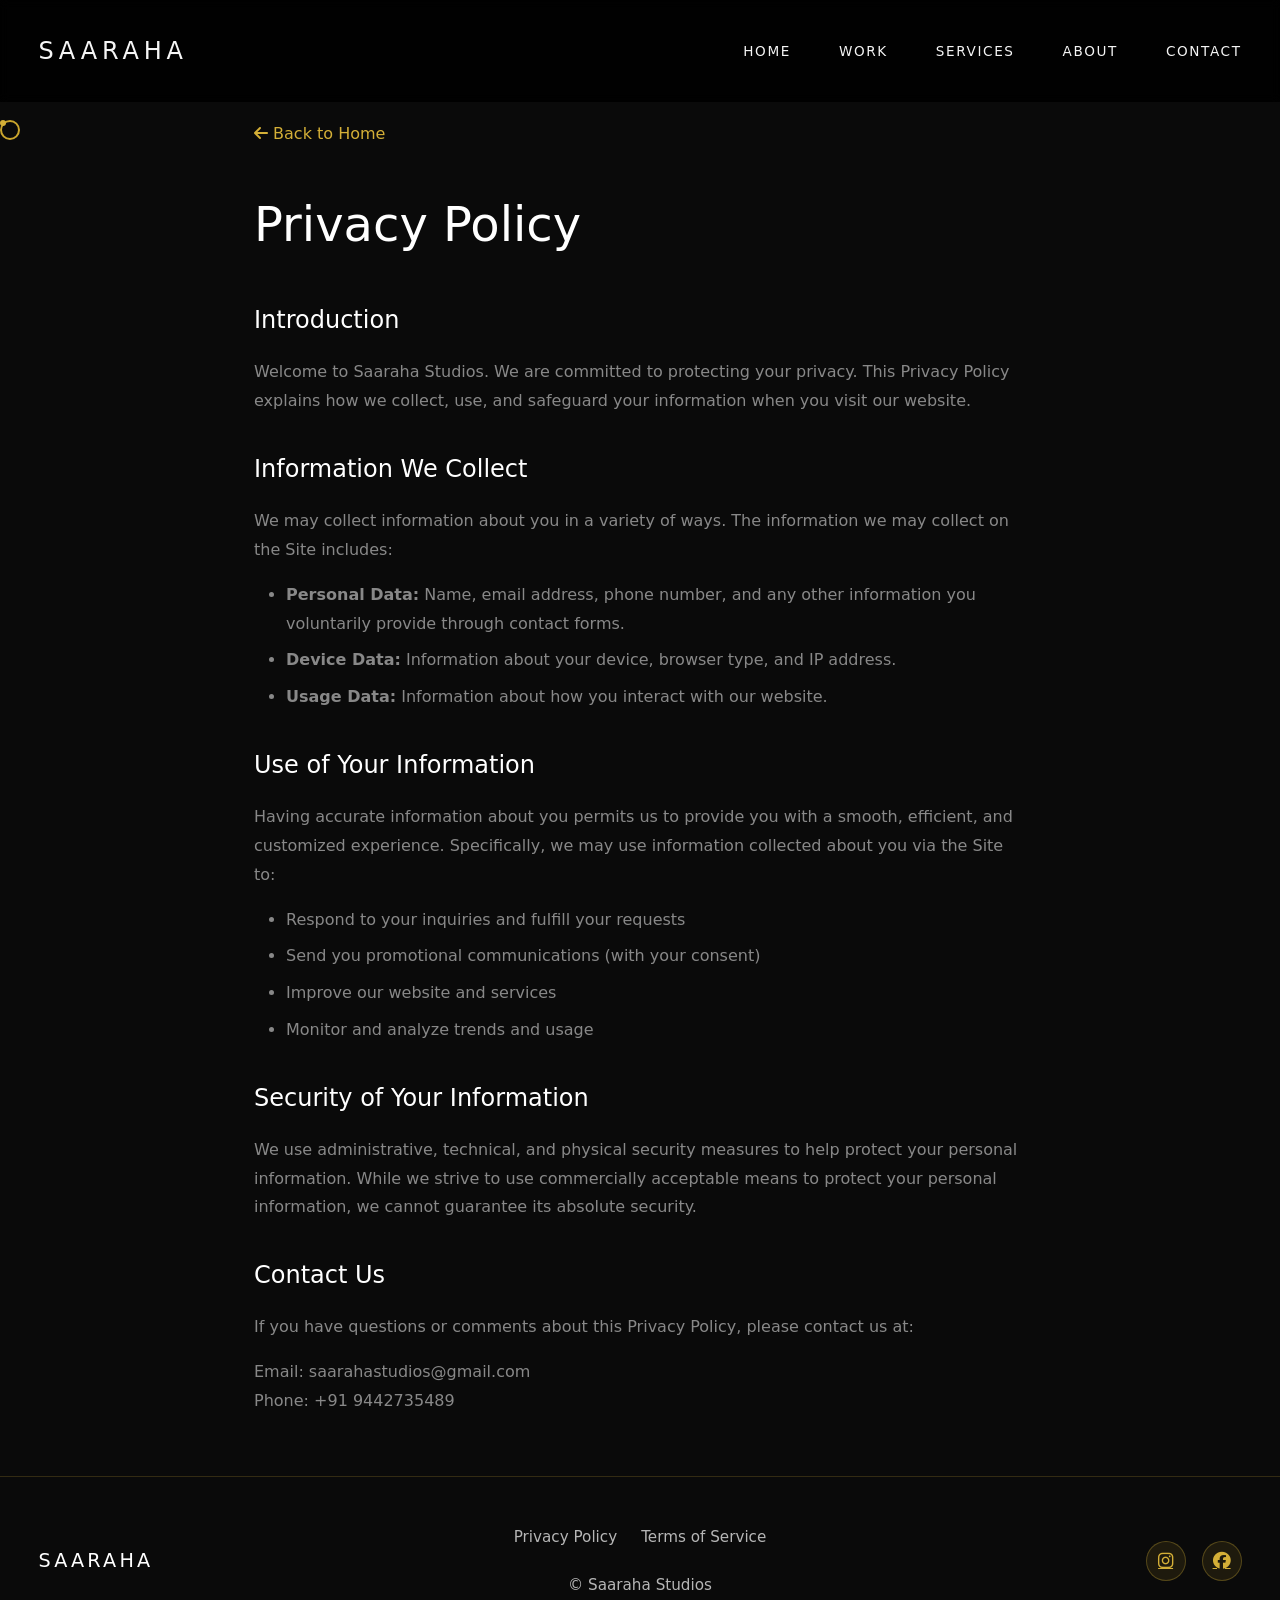
<file: privacy-policy.html>
<!DOCTYPE html>
<html lang="en">
<head>
  <meta charset="UTF-8">
  <meta name="viewport" content="width=device-width, initial-scale=1.0">
  <title>Privacy Policy - Saaraha Studios</title>
  <link href="https://cdnjs.cloudflare.com/ajax/libs/font-awesome/6.4.0/css/all.min.css" rel="stylesheet">
  <link rel="stylesheet" href="styles.css">
  <style>
    .policy-content {
      max-width: 900px;
      margin: 120px auto 60px;
      padding: 0 5%;
      color: #888;
      line-height: 1.8;
    }
    .policy-content h1 {
      font-size: 3rem;
      font-weight: 200;
      color: var(--white);
      margin-bottom: 2rem;
    }
    .policy-content h2 {
      font-size: 1.5rem;
      color: var(--white);
      margin-top: 2rem;
      margin-bottom: 1rem;
      font-weight: 300;
    }
    .policy-content p {
      margin-bottom: 1rem;
    }
    .policy-content ul {
      margin-left: 2rem;
      margin-bottom: 1rem;
    }
    .policy-content li {
      margin-bottom: 0.5rem;
    }
    .back-link {
      display: inline-block;
      margin-bottom: 2rem;
      color: var(--gold);
      text-decoration: none;
      transition: all 0.3s;
    }
    .back-link:hover {
      transform: translateX(-5px);
    }
  </style>
</head>
<body>
  <div class="cursor"></div>
  <div class="cursor-dot"></div>

  <nav>
    <div class="logo">SAARAHA</div>
    <ul class="nav-links">
      <li><a href="index.html#home">Home</a></li>
      <li><a href="index.html#work">Work</a></li>
      <li><a href="index.html#services">Services</a></li>
      <li><a href="index.html#about">About</a></li>
      <li><a href="index.html#contact">Contact</a></li>
    </ul>
    <div class="menu-toggle" id="menuToggle">
      <span></span>
      <span></span>
      <span></span>
    </div>
  </nav>

  <div class="policy-content">
    <a href="index.html" class="back-link"><i class="fas fa-arrow-left"></i> Back to Home</a>
    
    <h1>Privacy Policy</h1>
    
    <h2>Introduction</h2>
    <p>Welcome to Saaraha Studios. We are committed to protecting your privacy. This Privacy Policy explains how we collect, use, and safeguard your information when you visit our website.</p>
    
    <h2>Information We Collect</h2>
    <p>We may collect information about you in a variety of ways. The information we may collect on the Site includes:</p>
    <ul>
      <li><strong>Personal Data:</strong> Name, email address, phone number, and any other information you voluntarily provide through contact forms.</li>
      <li><strong>Device Data:</strong> Information about your device, browser type, and IP address.</li>
      <li><strong>Usage Data:</strong> Information about how you interact with our website.</li>
    </ul>
    
    <h2>Use of Your Information</h2>
    <p>Having accurate information about you permits us to provide you with a smooth, efficient, and customized experience. Specifically, we may use information collected about you via the Site to:</p>
    <ul>
      <li>Respond to your inquiries and fulfill your requests</li>
      <li>Send you promotional communications (with your consent)</li>
      <li>Improve our website and services</li>
      <li>Monitor and analyze trends and usage</li>
    </ul>
    
    <h2>Security of Your Information</h2>
    <p>We use administrative, technical, and physical security measures to help protect your personal information. While we strive to use commercially acceptable means to protect your personal information, we cannot guarantee its absolute security.</p>
    
    <h2>Contact Us</h2>
    <p>If you have questions or comments about this Privacy Policy, please contact us at:</p>
    <p>Email: saarahastudios@gmail.com<br>Phone: +91 9442735489</p>
  </div>

  <footer>
    <div class="logo">SAARAHA</div>
    <div class="footer-links">
      <a href="privacy-policy.html" target="_blank">Privacy Policy</a>
      <a href="terms-of-service.html" target="_blank">Terms of Service</a>
      <a href="#">© <span id="year"></span> Saaraha Studios</a>
    </div>
    <div class="social-icons">
      <a href="https://www.instagram.com/saaraha_studios?igsh=MXExMjZjbGI4M21ucQ==" target="_blank" rel="noopener noreferrer" title="Instagram">
        <i class="fab fa-instagram"></i>
      </a>
      <a href="https://www.facebook.com/share/1GcwtL3xS6/" target="_blank" rel="noopener noreferrer" title="Facebook">
        <i class="fab fa-facebook"></i>
      </a>
    </div>
  </footer>

  <script src="script.js"></script>
</body>
</html>
</file>
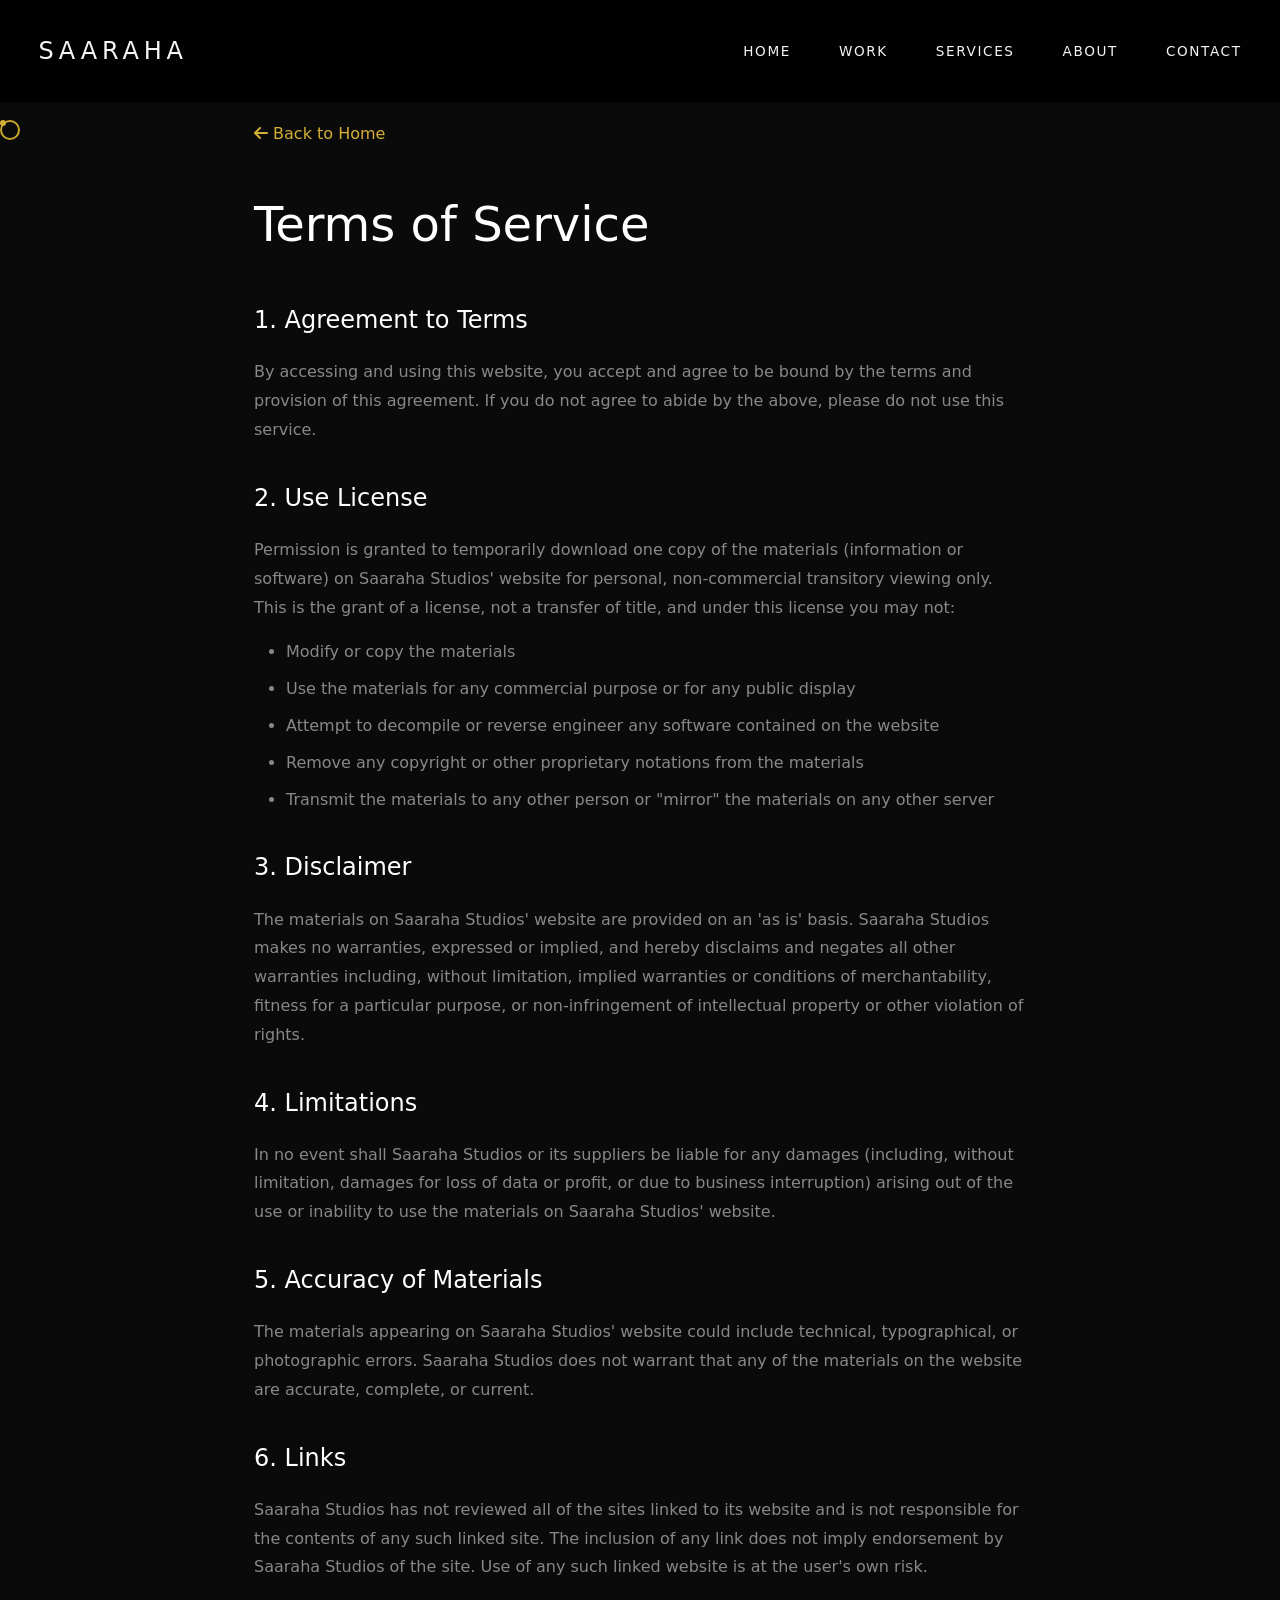
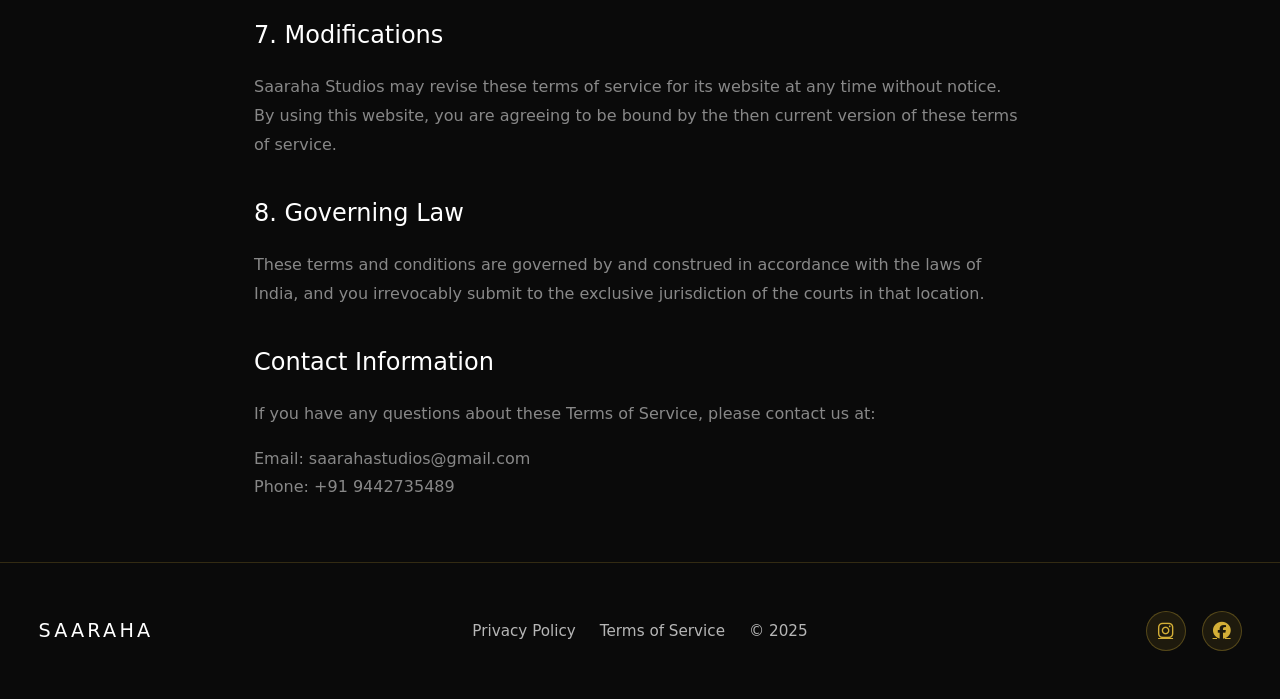
<file: terms-of-service.html>
<!DOCTYPE html>
<html lang="en">
<head>
  <meta charset="UTF-8">
  <meta name="viewport" content="width=device-width, initial-scale=1.0">
  <title>Terms of Service - Saaraha Studios</title>
  <link href="https://cdnjs.cloudflare.com/ajax/libs/font-awesome/6.4.0/css/all.min.css" rel="stylesheet">
  <link rel="stylesheet" href="styles.css">
  <style>
    .policy-content {
      max-width: 900px;
      margin: 120px auto 60px;
      padding: 0 5%;
      color: #888;
      line-height: 1.8;
    }
    .policy-content h1 {
      font-size: 3rem;
      font-weight: 200;
      color: var(--white);
      margin-bottom: 2rem;
    }
    .policy-content h2 {
      font-size: 1.5rem;
      color: var(--white);
      margin-top: 2rem;
      margin-bottom: 1rem;
      font-weight: 300;
    }
    .policy-content p {
      margin-bottom: 1rem;
    }
    .policy-content ul {
      margin-left: 2rem;
      margin-bottom: 1rem;
    }
    .policy-content li {
      margin-bottom: 0.5rem;
    }
    .back-link {
      display: inline-block;
      margin-bottom: 2rem;
      color: var(--gold);
      text-decoration: none;
      transition: all 0.3s;
    }
    .back-link:hover {
      transform: translateX(-5px);
    }
  </style>
</head>
<body>
  <div class="cursor"></div>
  <div class="cursor-dot"></div>

  <nav>
    <div class="logo">SAARAHA</div>
    <ul class="nav-links">
      <li><a href="index.html#home">Home</a></li>
      <li><a href="index.html#work">Work</a></li>
      <li><a href="index.html#services">Services</a></li>
      <li><a href="index.html#about">About</a></li>
      <li><a href="index.html#contact">Contact</a></li>
    </ul>
    <div class="menu-toggle" id="menuToggle">
      <span></span>
      <span></span>
      <span></span>
    </div>
  </nav>

  <div class="policy-content">
    <a href="index.html" class="back-link"><i class="fas fa-arrow-left"></i> Back to Home</a>
    
    <h1>Terms of Service</h1>
    
    <h2>1. Agreement to Terms</h2>
    <p>By accessing and using this website, you accept and agree to be bound by the terms and provision of this agreement. If you do not agree to abide by the above, please do not use this service.</p>
    
    <h2>2. Use License</h2>
    <p>Permission is granted to temporarily download one copy of the materials (information or software) on Saaraha Studios' website for personal, non-commercial transitory viewing only. This is the grant of a license, not a transfer of title, and under this license you may not:</p>
    <ul>
      <li>Modify or copy the materials</li>
      <li>Use the materials for any commercial purpose or for any public display</li>
      <li>Attempt to decompile or reverse engineer any software contained on the website</li>
      <li>Remove any copyright or other proprietary notations from the materials</li>
      <li>Transmit the materials to any other person or "mirror" the materials on any other server</li>
    </ul>
    
    <h2>3. Disclaimer</h2>
    <p>The materials on Saaraha Studios' website are provided on an 'as is' basis. Saaraha Studios makes no warranties, expressed or implied, and hereby disclaims and negates all other warranties including, without limitation, implied warranties or conditions of merchantability, fitness for a particular purpose, or non-infringement of intellectual property or other violation of rights.</p>
    
    <h2>4. Limitations</h2>
    <p>In no event shall Saaraha Studios or its suppliers be liable for any damages (including, without limitation, damages for loss of data or profit, or due to business interruption) arising out of the use or inability to use the materials on Saaraha Studios' website.</p>
    
    <h2>5. Accuracy of Materials</h2>
    <p>The materials appearing on Saaraha Studios' website could include technical, typographical, or photographic errors. Saaraha Studios does not warrant that any of the materials on the website are accurate, complete, or current.</p>
    
    <h2>6. Links</h2>
    <p>Saaraha Studios has not reviewed all of the sites linked to its website and is not responsible for the contents of any such linked site. The inclusion of any link does not imply endorsement by Saaraha Studios of the site. Use of any such linked website is at the user's own risk.</p>
    
    <h2>7. Modifications</h2>
    <p>Saaraha Studios may revise these terms of service for its website at any time without notice. By using this website, you are agreeing to be bound by the then current version of these terms of service.</p>
    
    <h2>8. Governing Law</h2>
    <p>These terms and conditions are governed by and construed in accordance with the laws of India, and you irrevocably submit to the exclusive jurisdiction of the courts in that location.</p>
    
    <h2>Contact Information</h2>
    <p>If you have any questions about these Terms of Service, please contact us at:</p>
    <p>Email: saarahastudios@gmail.com<br>Phone: +91 9442735489</p>
  </div>

  <footer>
    <div class="logo">SAARAHA</div>
    <div class="footer-links">
      <a href="privacy-policy.html" target="_blank">Privacy Policy</a>
      <a href="terms-of-service.html" target="_blank">Terms of Service</a>
      <a href="#">© 2025</a>
    </div>
    <div class="social-icons">
      <a href="https://www.instagram.com/saaraha_studios?igsh=MXExMjZjbGI4M21ucQ==" target="_blank" rel="noopener noreferrer" title="Instagram">
        <i class="fab fa-instagram"></i>
      </a>
      <a href="https://www.facebook.com/share/1GcwtL3xS6/" target="_blank" rel="noopener noreferrer" title="Facebook">
        <i class="fab fa-facebook"></i>
      </a>
    </div>
  </footer>

  <script src="script.js"></script>
</body>
</html>
</file>
<file: styles.css>
* {
  margin: 0;
  padding: 0;
  box-sizing: border-box;
}

:root {
  --gold: #d4af37;
  --gold-light: #f4e4bc;
  --black: #0a0a0a;
  --white: #ffffff;
}

body {
  font-family: "Segoe UI", system-ui, sans-serif;
  background: var(--black);
  color: var(--white);
  overflow-x: hidden;
  line-height: 1.6;
}

html {
  scroll-behavior: smooth;
}

/* ========================================
   CUSTOM CURSOR (DESKTOP ONLY)
   ======================================== */
.cursor {
  width: 20px;
  height: 20px;
  border: 2px solid var(--gold);
  border-radius: 50%;
  position: fixed;
  pointer-events: none;
  z-index: 9999;
  transition: transform 0.1s, opacity 0.1s;
  mix-blend-mode: difference;
  display: none;
}

.cursor-dot {
  width: 6px;
  height: 6px;
  background: var(--gold);
  border-radius: 50%;
  position: fixed;
  pointer-events: none;
  z-index: 9999;
  display: none;
}

/* Show cursor only on desktop */
@media (min-width: 1025px) {
  .cursor,
  .cursor-dot {
    display: block;
  }
}

/* ========================================
   PRELOADER
   ======================================== */
.preloader {
  position: fixed;
  inset: 0;
  background: var(--black);
  display: flex;
  align-items: center;
  justify-content: center;
  z-index: 10000;
  transition: opacity 0.8s, visibility 0.8s;
}

.preloader.hide {
  opacity: 0;
  visibility: hidden;
}

.preloader-text {
  font-size: clamp(2rem, 8vw, 4rem);
  font-weight: 100;
  letter-spacing: clamp(1rem, 4vw, 2rem);
  color: var(--gold);
  overflow: hidden;
  text-align: center;
}

.preloader-text span {
  display: inline-block;
  animation: wave 1.5s infinite;
}

.preloader-text span:nth-child(2) {
  animation-delay: 0.1s;
}
.preloader-text span:nth-child(3) {
  animation-delay: 0.2s;
}
.preloader-text span:nth-child(4) {
  animation-delay: 0.3s;
}

.preloader-text p {
  margin-top: 0.5rem;
  font-size: clamp(0.8rem, 3vw, 1.2rem);
}

@keyframes wave {
  0%,
  100% {
    transform: translateY(0);
  }
  50% {
    transform: translateY(-20px);
  }
}

/* ========================================
   NAVIGATION
   ======================================== */
nav {
  position: fixed;
  top: 0;
  width: 100%;
  padding: clamp(1rem, 3vw, 2rem) clamp(2%, 3vw, 5%);
  display: flex;
  justify-content: space-between;
  align-items: center;
  z-index: 1000;
  mix-blend-mode: difference;
  background: rgba(10, 10, 10, 0.9);
  backdrop-filter: blur(5px);
}

.logo {
  font-size: clamp(1rem, 3vw, 1.5rem);
  font-weight: 300;
  letter-spacing: 0.3rem;
  color: var(--white);
  white-space: nowrap;
  flex-shrink: 0;
}

.nav-links {
  display: flex;
  gap: clamp(1.5rem, 4vw, 3rem);
  list-style: none;
}

.nav-links a {
  color: var(--white);
  text-decoration: none;
  font-size: clamp(0.7rem, 1.5vw, 0.85rem);
  letter-spacing: 0.1rem;
  text-transform: uppercase;
  position: relative;
  padding: 0.5rem 0;
  transition: color 0.3s;
}

.nav-links a::before {
  content: "";
  position: absolute;
  bottom: 0;
  left: 0;
  width: 100%;
  height: 1px;
  background: var(--white);
  transform: scaleX(0);
  transform-origin: right;
  transition: transform 0.4s cubic-bezier(0.4, 0, 0.2, 1);
}

.nav-links a:hover::before {
  transform: scaleX(1);
  transform-origin: left;
}

.menu-toggle {
  display: none;
  flex-direction: column;
  gap: 6px;
  cursor: pointer;
  z-index: 1001;
  background: none;
  border: none;
  padding: 0.5rem;
  flex-shrink: 0;
}

.menu-toggle span {
  width: 30px;
  height: 2px;
  background: var(--white);
  transition: 0.3s;
}

/* Mobile menu */
.mobile-menu {
  display: none !important;
  position: fixed;
  right: 0;
  top: 0;
  width: 100%;
  max-width: 300px;
  height: 100vh;
  background: rgba(10, 10, 10, 0.98);
  backdrop-filter: blur(10px);
  flex-direction: column;
  gap: 1.5rem;
  padding: 6rem 2rem 2rem;
  z-index: 999;
  transform: translateX(100%);
  transition: transform 0.4s ease;
  overflow-y: auto;
}

.mobile-menu.active {
  transform: translateX(0);
}

.mobile-menu a {
  color: var(--white);
  text-decoration: none;
  font-size: 1.1rem;
  letter-spacing: 0.2rem;
  text-transform: uppercase;
  transition: color 0.3s;
}

.mobile-menu a:hover {
  color: var(--gold);
}

/* Tablet and below */
@media (max-width: 1024px) {
  .nav-links {
    display: none;
  }

  .menu-toggle {
    display: flex;
  }

  .mobile-menu {
    display: flex !important;
  }
}

@media (max-width: 640px) {
  nav {
    padding: 1rem 1rem;
  }

  .logo {
    font-size: 1rem;
    letter-spacing: 0.2rem;
  }

  .menu-toggle span {
    width: 25px;
    height: 2px;
  }

  .mobile-menu {
    max-width: 100%;
    padding: 5rem 1.5rem 1.5rem;
  }

  .mobile-menu a {
    font-size: 1rem;
  }
}

/* ========================================
   HERO SECTION
   ======================================== */
.hero {
  height: 100vh;
  display: flex;
  align-items: center;
  justify-content: center;
  position: relative;
  overflow: hidden;
  padding-top: clamp(3rem, 8vw, 5rem);
  flex-direction: row;
  gap: clamp(2rem, 5vw, 4rem);
  padding-left: clamp(2%, 3vw, 5%);
  padding-right: clamp(2%, 3vw, 5%);
}

/* Grid background */
.grid-bg {
  position: absolute;
  inset: 0;
  background-image: linear-gradient(
      rgba(212, 175, 55, 0.03) 1px,
      transparent 1px
    ),
    linear-gradient(90deg, rgba(212, 175, 55, 0.03) 1px, transparent 1px);
  background-size: 100px 100px;
  animation: gridMove 20s linear infinite;
}

@keyframes gridMove {
  0% {
    transform: perspective(500px) rotateX(60deg) translateY(0);
  }
  100% {
    transform: perspective(500px) rotateX(60deg) translateY(100px);
  }
}

/* Particles */
.particles {
  position: absolute;
  inset: 0;
  overflow: hidden;
}

.particle {
  position: absolute;
  width: 4px;
  height: 4px;
  background: var(--gold);
  border-radius: 50%;
  opacity: 0.6;
  animation: particleFloat 15s infinite;
}

@keyframes particleFloat {
  0%,
  100% {
    transform: translateY(100vh) rotate(0deg);
    opacity: 0;
  }
  10% {
    opacity: 0.6;
  }
  90% {
    opacity: 0.6;
  }
  100% {
    transform: translateY(-100vh) rotate(720deg);
    opacity: 0;
  }
}

/* 3D Rotating Frame */
.hero-frame {
  position: relative;
  width: clamp(200px, 40vw, 500px);
  height: clamp(250px, 50vw, 600px);
  transform-style: preserve-3d;
  animation: frameRotate 20s infinite linear;
}

@keyframes frameRotate {
  0% {
    transform: rotateY(0deg);
  }
  100% {
    transform: rotateY(360deg);
  }
}

.frame-side {
  position: absolute;
  width: 100%;
  height: 100%;
  backface-visibility: hidden;
  border: 1px solid rgba(212, 175, 55, 0.3);
  overflow: hidden;
}

.frame-side img {
  width: 100%;
  height: 100%;
  object-fit: cover;
  filter: grayscale(100%);
  transition: filter 0.5s;
}

.frame-side:hover img {
  filter: grayscale(0%);
}

.frame-side:nth-child(1) {
  transform: rotateY(0deg) translateZ(250px);
}
.frame-side:nth-child(2) {
  transform: rotateY(90deg) translateZ(250px);
}
.frame-side:nth-child(3) {
  transform: rotateY(180deg) translateZ(250px);
}
.frame-side:nth-child(4) {
  transform: rotateY(270deg) translateZ(250px);
}

/* Hero Text */
.hero-text {
  position: relative;
  text-align: center;
  z-index: 10;
  width: clamp(100%, 50vw, 50%);
}

.hero-text h1 {
  font-size: clamp(2rem, 8vw, 6rem);
  font-weight: 100;
  letter-spacing: clamp(0.5rem, 2vw, 1rem);
  line-height: 1;
  mix-blend-mode: difference;
  word-break: break-word;
}

.hero-text h1 span {
  display: block;
  overflow: hidden;
}

.hero-text h1 span i {
  display: inline-block;
  transform: translateY(100%);
  animation: textReveal 1s forwards;
}

.hero-text h1 span:nth-child(2) i {
  animation-delay: 0.2s;
}

@keyframes textReveal {
  to {
    transform: translateY(0);
  }
}

.hero-subtitle {
  margin-top: clamp(1rem, 3vw, 2rem);
  font-size: clamp(0.7rem, 2vw, 0.9rem);
  letter-spacing: 0.3rem;
  color: var(--gold);
  opacity: 0;
  animation: fadeIn 1s forwards 0.8s;
}

@keyframes fadeIn {
  to {
    opacity: 1;
  }
}

/* Scroll indicator */
.scroll-line {
  position: absolute;
  bottom: clamp(1rem, 3vw, 3rem);
  left: 50%;
  transform: translateX(-50%);
  display: flex;
  flex-direction: column;
  align-items: center;
  gap: 1rem;
}

.scroll-line span {
  font-size: 0.7rem;
  letter-spacing: 0.3rem;
  text-transform: uppercase;
  writing-mode: vertical-rl;
  display: none;
}

.scroll-line::after {
  content: "";
  width: 1px;
  height: 60px;
  background: linear-gradient(to bottom, var(--gold), transparent);
  animation: scrollLine 2s infinite;
}

@keyframes scrollLine {
  0% {
    transform: scaleY(0);
    transform-origin: top;
  }
  50% {
    transform: scaleY(1);
    transform-origin: top;
  }
  50.1% {
    transform: scaleY(1);
    transform-origin: bottom;
  }
  100% {
    transform: scaleY(0);
    transform-origin: bottom;
  }
}

/* Hero responsive */
@media (max-width: 1024px) {
  .hero {
    flex-direction: column;
    padding-top: 8rem;
    gap: 2rem;
  }

  .hero-text,
  .hero-frame {
    width: 100%;
  }

  .hero-text {
    text-align: center;
  }

  .hero-frame {
    width: clamp(150px, 60vw, 300px);
    height: clamp(200px, 70vw, 380px);
  }
}

@media (max-width: 768px) {
  .hero {
    height: auto;
    min-height: 100vh;
    padding-top: 6rem;
    padding-bottom: 2rem;
  }

  .hero-frame {
    width: clamp(120px, 70vw, 280px);
    height: clamp(150px, 80vw, 350px);
  }
}

@media (max-width: 640px) {
  .hero {
    padding-left: 1rem;
    padding-right: 1rem;
    gap: 1.5rem;
  }

  .hero-text h1 {
    font-size: clamp(1.5rem, 6vw, 2.5rem);
    letter-spacing: clamp(0.3rem, 1vw, 0.6rem);
  }

  .hero-frame {
    width: clamp(100px, 80vw, 200px);
    height: clamp(130px, 90vw, 250px);
  }

  .hero-subtitle {
    font-size: 0.8rem;
  }
}

/* ========================================
   SERVICES SECTION
   ======================================== */
.services {
  padding: clamp(4rem, 8vw, 10rem) clamp(2%, 3vw, 5%);
  position: relative;
  background: rgba(10, 10, 10, 0.5);
}

.services-grid {
  display: grid;
  grid-template-columns: repeat(auto-fit, minmax(clamp(250px, 100%, 400px), 1fr));
  gap: clamp(2rem, 4vw, 3rem);
  margin-top: clamp(2rem, 4vw, 4rem);
}

.service-card {
  padding: clamp(2rem, 4vw, 3rem);
  background: rgba(212, 175, 55, 0.05);
  border: 1px solid rgba(212, 175, 55, 0.2);
  border-radius: 8px;
  transition: all 0.4s cubic-bezier(0.4, 0, 0.2, 1);
  text-align: center;
  position: relative;
  overflow: hidden;
  transition: 0.5s;
}

.service-card::before {
  content: "";
  position: absolute;
  inset: 0;
  background: linear-gradient(135deg, rgba(212, 175, 55, 0.1), transparent);
  transform: translateX(-100%);
  transition: transform 0.5s;
}

.service-card:hover::before {
  transform: translateX(0);
}

.service-card:hover {
  border-color: var(--gold);
  transform: translateY(-10px);
}

.service-icon {
  font-size: clamp(2.5rem, 5vw, 3rem);
  color: var(--gold);
  margin-bottom: clamp(1rem, 2vw, 1.5rem);
}

.service-card h3 {
  font-size: clamp(1.1rem, 2vw, 1.5rem);
  font-weight: 300;
  margin-bottom: clamp(1rem, 2vw, 1.5rem);
  color: var(--white);
}

.service-card p {

  font-size: clamp(0.9rem, 1.5vw, 1rem);
  line-height: 1.7;
  color: #888;
}

/* ========================================
   GALLERY SECTION
   ======================================== */
.gallery {
  padding: clamp(4rem, 8vw, 10rem) clamp(2%, 3vw, 5%);
  position: relative;
}

.section-title {
  font-size: clamp(0.7rem, 1.5vw, 0.8rem);
  letter-spacing: 0.3rem;
  text-transform: uppercase;
  color: var(--gold);
  margin-bottom: 1rem;
}

.section-heading {
  font-size: clamp(1.8rem, 6vw, 4rem);
  font-weight: 200;
  margin-bottom: clamp(2rem, 4vw, 4rem);
}

.gallery-wrapper {
  position: relative;
  display: flex;
  align-items: center;
  gap: clamp(1rem, 3vw, 1.5rem);
}

.gallery-container {
  display: flex;
  gap: clamp(1rem, 2vw, 2rem);
  overflow-x: auto;
  padding: clamp(1rem, 3vw, 2rem) 0;
  scroll-snap-type: x mandatory;
  scrollbar-width: none;
  flex: 1;
  -webkit-overflow-scrolling: touch;
}

.gallery-container::-webkit-scrollbar {
  display: none;
}

.gallery-card {
  flex: 0 0 clamp(200px, 80vw, 400px);
  height: clamp(250px, 90vw, 550px);
  position: relative;
  scroll-snap-align: start;
  overflow: hidden;
  cursor: pointer;
  border-radius: 8px;
}

.gallery-card img {
  width: 100%;
  height: 100%;
  object-fit: cover;
  transition: transform 0.8s cubic-bezier(0.4, 0, 0.2, 1);
}

.gallery-card:hover img {
  transform: scale(1.1);
}

.gallery-card-overlay {
  position: absolute;
  inset: 0;
  background: linear-gradient(to top, rgba(0, 0, 0, 0.9) 0%, transparent 50%);
  padding: clamp(1rem, 2vw, 2rem);
  display: flex;
  flex-direction: column;
  justify-content: flex-end;
}

.gallery-card-overlay span {
  font-size: 0.75rem;
  letter-spacing: 0.3rem;
  color: var(--gold);
  text-transform: uppercase;
  margin-bottom: 0.5rem;
}

.gallery-card-overlay h3 {
  font-size: clamp(1rem, 3vw, 1.8rem);
  font-weight: 300;
  transform: translateY(20px);
  opacity: 0;
  transition: 0.5s;
}

.gallery-card:hover .gallery-card-overlay h3 {
  transform: translateY(0);
  opacity: 1;
}

.gallery-card-number {
  position: absolute;
  top: clamp(1rem, 2vw, 2rem);
  right: clamp(1rem, 2vw, 2rem);
  font-size: clamp(2rem, 5vw, 4rem);
  font-weight: 100;
  color: rgba(212, 175, 55, 0.3);
}

/* Gallery Navigation */
.gallery-nav {
  width: clamp(40px, 8vw, 50px);
  height: clamp(40px, 8vw, 50px);
  display: flex;
  align-items: center;
  justify-content: center;
  background: rgba(212, 175, 55, 0.15);
  border: 2px solid rgba(212, 175, 55, 0.5);
  color: var(--white);
  font-size: clamp(1rem, 2vw, 1.2rem);
  cursor: pointer;
  border-radius: 50%;
  backdrop-filter: blur(10px);
  transition: all 0.4s;
  z-index: 100;
  flex-shrink: 0;
  touch-action: manipulation;
}

.gallery-nav:hover {
  background: rgba(212, 175, 55, 0.3);
  border-color: var(--gold);
  color: var(--gold);
  box-shadow: 0 0 20px rgba(212, 175, 55, 0.4);
  transform: scale(1.1);
}

.gallery-nav:active {
  transform: scale(0.95);
}

/* Gallery View More Button */
.gallery-view-more {
  display: flex;
  justify-content: center;
  margin-top: clamp(2rem, 4vw, 4rem);
}

.view-more-btn {
  display: inline-flex;
  align-items: center;
  gap: clamp(0.5rem, 2vw, 1rem);
  padding: clamp(0.8rem, 2vw, 1.2rem) clamp(1.5rem, 4vw, 3rem);
  background: transparent;
  border: 1px solid var(--gold);
  color: var(--white);
  font-size: clamp(0.8rem, 1.5vw, 0.9rem);
  letter-spacing: 0.2rem;
  text-transform: uppercase;
  cursor: pointer;
  position: relative;
  overflow: hidden;
  transition: all 0.4s;
  touch-action: manipulation;
}

.view-more-btn::before {
  content: "";
  position: absolute;
  top: 0;
  left: -100%;
  width: 100%;
  height: 100%;
  background: linear-gradient(90deg, transparent, var(--gold), transparent);
  transition: left 0.5s;
}

.view-more-btn:hover::before {
  left: 100%;
}

.view-more-btn:hover {
  background: var(--gold);
  color: var(--black);
  box-shadow: 0 0 30px rgba(212, 175, 55, 0.4);
}

.view-more-btn i {
  transition: transform 0.3s;
}

.view-more-btn:hover i {
  transform: translateX(5px);
}

/* Responsive Gallery */
@media (max-width: 768px) {
  .gallery-wrapper {
    gap: 0.75rem;
  }

  .gallery-nav {
    width: 40px;
    height: 40px;
    font-size: 1rem;
  }

  .gallery-card {
    flex: 0 0 clamp(180px, 70vw, 300px);
    height: clamp(220px, 80vw, 400px);
  }
}

@media (max-width: 640px) {
  .gallery {
    padding: clamp(2rem, 5vw, 4rem) 1rem;
  }

  .gallery-wrapper {
    flex-direction: column;
    gap: 1rem;
  }

  .gallery-container {
    order: 2;
  }

  .gallery-nav-left {
    order: 1;
  }

  .gallery-nav-right {
    order: 3;
  }

  .gallery-card {
    flex: 0 0 clamp(150px, 85vw, 280px);
    height: clamp(200px, 95vw, 350px);
  }

  .gallery-nav {
    width: 36px;
    height: 36px;
  }

  .view-more-btn {
    width: 100%;
    justify-content: center;
  }
}

/* ========================================
   MARQUEE SECTION
   ======================================== */
/* Marquee Section */
.marquee-section {
  padding: 4rem 0;
  overflow: hidden;
  border-top: 1px solid rgba(212, 175, 55, 0.2);
  border-bottom: 1px solid rgba(212, 175, 55, 0.2);
}

.marquee {
  display: flex;
  animation: marquee 20s linear infinite;
}

.marquee-item {
  flex-shrink: 0;
  font-size: clamp(3rem, 8vw, 6rem);
  font-weight: 100;
  padding: 0 3rem;
  white-space: nowrap;
  color: transparent;
  -webkit-text-stroke: 1px var(--gold);
}

.marquee-item:nth-child(even) {
  color: var(--gold);
  -webkit-text-stroke: none;
}

@keyframes marquee {
  0% {
    transform: translateX(0);
  }
  100% {
    transform: translateX(-50%);
  }
}


/* ========================================
   LIGHTBOX
   ======================================== */
.lightbox {
  position: fixed;
  inset: 0;
  background: rgba(0, 0, 0, 0.95);
  backdrop-filter: blur(10px);
  display: flex;
  align-items: center;
  justify-content: center;
  z-index: 9999;
  opacity: 0;
  visibility: hidden;
  transition: opacity 0.4s, visibility 0.4s;
  padding: clamp(1rem, 3vw, 2rem);
}

.lightbox.active {
  opacity: 1;
  display: flex;
  visibility: visible;
}

.lightbox-content {
  position: relative;
  max-width: 95%;
  max-height: 90vh;
  display: flex;
  flex-direction: column;
  align-items: center;
  border-radius: 12px;
  overflow: hidden;
  box-shadow: 0 25px 60px rgba(0, 0, 0, 0.6);
}

.lightbox-image {
  max-width: 100%;
  max-height: clamp(50vh, 85vh, 85vh);
  object-fit: contain;
  animation: zoomIn 0.4s ease;
  border-radius: 8px;
}

@keyframes zoomIn {
  from {
    opacity: 0;
    transform: scale(0.9);
  }
  to {
    opacity: 1;
    transform: scale(1);
  }
}

.lightbox-caption {
  color: var(--gold);
  font-size: clamp(1rem, 2vw, 1.2rem);
  margin-top: clamp(1rem, 3vw, 2rem);
  text-align: center;
  animation: fadeIn 0.4s ease 0.2s both;
}

.lightbox-close {
  position: absolute;
  top: clamp(1rem, 3vw, 2rem);
  right: clamp(1rem, 3vw, 2rem);
  font-size: clamp(2rem, 5vw, 3rem);
  color: var(--white);
  cursor: pointer;
  z-index: 10000;
  transition: color 0.3s, transform 0.3s;
  background: none;
  border: none;
  padding: 0.5rem;
  width: auto;
  height: auto;
  display: flex;
  align-items: center;
  justify-content: center;
  touch-action: manipulation;
}

.lightbox-close:hover {
  color: var(--gold);
  transform: rotate(90deg);
}

.lightbox-close:active {
  transform: rotate(90deg) scale(0.9);
}

/* Lightbox Arrow Buttons */
.lightbox-prev,
.lightbox-next {
  position: absolute;
  top: 50%;
  transform: translateY(-50%);
  width: clamp(45px, 10vw, 60px);
  height: clamp(45px, 10vw, 60px);
  display: flex;
  align-items: center;
  justify-content: center;
  background: rgba(212, 175, 55, 0.15);
  border: 2px solid rgba(212, 175, 55, 0.5);
  color: var(--white);
  font-size: clamp(1.2rem, 3vw, 1.5rem);
  cursor: pointer;
  border-radius: 50%;
  backdrop-filter: blur(10px);
  transition: all 0.4s;
  z-index: 9999;
  touch-action: manipulation;
}

.lightbox-prev:hover,
.lightbox-next:hover {
  background: rgba(212, 175, 55, 0.3);
  border-color: var(--gold);
  color: var(--gold);
  box-shadow: 0 0 20px rgba(212, 175, 55, 0.4);
  transform: translateY(-50%) scale(1.1);
}

.lightbox-prev:active,
.lightbox-next:active {
  transform: translateY(-50%) scale(0.95);
}

.lightbox-prev {
  left: clamp(0.5rem, 2vw, 2rem);
}

.lightbox-next {
  right: clamp(0.5rem, 2vw, 2rem);
}

/* Mobile lightbox */
@media (max-width: 768px) {
  .lightbox {
    padding: 1rem;
  }

  .lightbox-prev,
  .lightbox-next {
    width: 45px;
    height: 45px;
  }

  .lightbox-image {
    max-height: 60vh;
  }
}

@media (max-width: 640px) {
  .lightbox-close {
    font-size: 2rem;
  }

  .lightbox-prev,
  .lightbox-next {
    width: 40px;
    height: 40px;
    font-size: 1.2rem;
  }

  .lightbox-image {
    max-height: 55vh;
  }
}

/* ========================================
   FULL GALLERY MODAL
   ======================================== */
.full-gallery-modal {
  position: fixed;
  inset: 0;
  background: rgba(0, 0, 0, 0.98);
  backdrop-filter: blur(10px);
  display: none;
  align-items: center;
  justify-content: center;
  z-index: 9997;
  overflow-y: auto;
  padding: clamp(2rem, 5vw, 3rem) clamp(1rem, 3vw, 5%);
}

.full-gallery-modal.active {
  display: flex;
  flex-direction: column;
}

.full-gallery-modal h2 {
  font-size: clamp(2rem, 5vw, 3rem);
  font-weight: 200;
  margin-bottom: clamp(2rem, 4vw, 3rem);
  text-align: center;
  color: var(--white);
}

.modal-close {
  position: absolute;
  top: clamp(1rem, 3vw, 2rem);
  right: clamp(1rem, 3vw, 2rem);
  font-size: clamp(2rem, 5vw, 3rem);
  color: var(--white);
  cursor: pointer;
  transition: color 0.3s, transform 0.3s;
  z-index: 10000;
  background: none;
  border: none;
  padding: 0.5rem;
  width: auto;
  height: auto;
  display: flex;
  align-items: center;
  justify-content: center;
  touch-action: manipulation;
}

.modal-close:hover {
  color: var(--gold);
  transform: rotate(90deg);
}

.full-gallery-grid {
  display: grid;
  grid-template-columns: repeat(auto-fill, minmax(clamp(150px, 30vw, 280px), 1fr));
  gap: clamp(1rem, 2vw, 2rem);
  width: 100%;
  max-width: 1400px;
  margin: 0 auto;
}

.full-gallery-item {
  position: relative;
  overflow: hidden;
  height: clamp(200px, 40vw, 350px);
  cursor: pointer;
  transition: transform 0.3s;
  border-radius: 8px;
}

.full-gallery-item img {
  width: 100%;
  height: 100%;
  object-fit: cover;
  transition: transform 0.5s cubic-bezier(0.4, 0, 0.2, 1);
}

.full-gallery-item:hover img {
  transform: scale(1.05);
}

.full-gallery-overlay {
  position: absolute;
  inset: 0;
  background: linear-gradient(to top, rgba(0, 0, 0, 0.8) 0%, transparent 50%);
  padding: clamp(1rem, 2vw, 1.5rem);
  display: flex;
  flex-direction: column;
  justify-content: flex-end;
  opacity: 0;
  transition: opacity 0.3s;
}

.full-gallery-item:hover .full-gallery-overlay {
  opacity: 1;
}

.full-gallery-overlay span {
  font-size: 0.7rem;
  letter-spacing: 0.2rem;
  color: var(--gold);
  text-transform: uppercase;
  margin-bottom: 0.25rem;
}

.full-gallery-overlay h4 {
  font-size: clamp(0.9rem, 2vw, 1.2rem);
  font-weight: 300;
  color: var(--white);
}

@media (max-width: 768px) {
  .full-gallery-modal {
    padding: 2rem 1rem;
  }

  .full-gallery-grid {
    grid-template-columns: repeat(auto-fill, minmax(120px, 1fr));
  }
}

@media (max-width: 640px) {
  .full-gallery-modal {
    padding: 1.5rem 1rem;
  }

  .full-gallery-grid {
    grid-template-columns: repeat(auto-fill, minmax(100px, 1fr));
    gap: 0.75rem;
  }
}

/* ========================================
   ABOUT SECTION
   ======================================== */
.about {
  padding: 10rem 5%;
  display: grid;
  grid-template-columns: 1fr 1fr;
  gap: 6rem;
  align-items: center;
}

.about-image {
  position: relative;
}

.about-image img {
  width: 100%;
  filter: grayscale(100%);
  transition: filter 0.5s;
  border-radius: 8px;
}

.about-image:hover img {
  filter: grayscale(0%);
}
 /* Decorative border and number */
.about-image::before {
  content: "";
  position: absolute;
  top: -30px;
  left: -30px;
  right: 30px;
  bottom: 30px;
  border: 1px solid var(--gold);
  z-index: -1;
  border-radius: 8px;
}

.about-image::after {
  content: "10+";
  position: absolute;
  bottom: -20px;
  right: -20px;
  font-size: 8rem;
  font-weight: 100;
  color: rgba(212, 175, 55, 0.2);
  line-height: 1;
}

.about-content h2 {
  font-size: 3rem;
  font-weight: 200;
  margin-bottom: 2rem;
  line-height: 1.3;
}


.about-content p {
  font-size: clamp(0.95rem, 1.5vw, 1.1rem);
  line-height: 1.8;
  color: #888;
  margin-bottom: clamp(1rem, 2vw, 1.5rem);
}

.signature {
  font-family: "Brush Script MT", cursive;
  font-size: 3rem;
  color: var(--gold);
}

@media (max-width: 1024px) {
  .about {
    grid-template-columns: 1fr;
  }

  .about-image {
    order: 2;
  }

  .about-content {
    order: 1;
  }
}

@media (max-width: 640px) {
  .about {
    padding: clamp(2rem, 5vw, 3rem) 1rem;
    gap: 1.5rem;
  }

  .about-content h2 {
    font-size: clamp(1.5rem, 4vw, 2rem);
  }
}

/* ========================================
   CONTACT SECTION
   ======================================== */
/* Contact Section */
.contact {
  padding: 10rem 5%;
  position: relative;
}

.contact-heading {
  font-size: clamp(2.5rem, 8vw, 5rem);
  font-weight: 100;
  margin-bottom: 4rem;
  text-align: center;
}

.contact-heading span {
  color: var(--gold);
}

.contact-container {
  display: grid;
  grid-template-columns: 1fr 1.5fr;
  gap: 4rem;
  max-width: 1200px;
  margin: 0 auto;
}

.contact-info {
  display: flex;
  flex-direction: column;
  gap: 2rem;
}

.contact-info-item {
  display: flex;
  align-items: flex-start;
  gap: 1.5rem;
  padding: 1.5rem;
  border: 1px solid rgba(212, 175, 55, 0.2);
  transition: all 0.4s;
}

.contact-info-item:hover {
  border-color: var(--gold);
  background: rgba(212, 175, 55, 0.05);
}

.contact-icon {
  font-size: 2rem;
  color: var(--gold);
  flex-shrink: 0;
}

.contact-info-item h4 {
  font-size: 1.1rem;
  font-weight: 500;
  margin-bottom: 0.5rem;
}

.contact-info-item p {
  color: #888;
  font-size: 0.95rem;
}

.contact-social {
  display: flex;
  gap: 1.5rem;
  margin-top: 1rem;
}

.contact-social a {
  width: 50px;
  height: 50px;
  display: flex;
  align-items: center;
  justify-content: center;
  border: 1px solid rgba(212, 175, 55, 0.3);
  border-radius: 50%;
  color: var(--gold);
  transition: all 0.3s;
}

.contact-social a:hover {
  background: var(--gold);
  color: var(--black);
}
 /* Contact Form */
/* Contact Form */
.contact-form {
  display: flex;
  flex-direction: column;
  gap: clamp(1.5rem, 3vw, 2rem);
  padding: 2rem;
  border: 1px solid rgba(212, 175, 55, 0.2);
}

.contact-form h3 {
  font-size: clamp(1.5rem, 3vw, 2rem);
  font-weight: 300;
  margin-bottom: 1rem;
}

.form-row {
  display: grid;
  grid-template-columns: 1fr 1fr;
  gap: clamp(1rem, 2vw, 1.5rem);
}

.form-group {
  position: relative;
  display: flex;
  flex-direction: column;
}

.form-group input,
.form-group textarea {
  background: transparent;
  border: none;
  border-bottom: 1px solid rgba(212, 175, 55, 0.3);
  color: var(--white);
  font-size: clamp(0.95rem, 1.2vw, 1rem);
  padding: clamp(0.75rem, 1.5vw, 1rem) 0;
  font-family: inherit;
  transition: border-color 0.3s;
}

.form-group input:focus,
.form-group textarea:focus {
  outline: none;
  border-bottom-color: var(--gold);
}

.form-group label {
  position: absolute;
  top: clamp(0.75rem, 1.5vw, 1rem);
  left: 0;
  font-size: clamp(0.9rem, 1.2vw, 1rem);
  color: rgba(255, 255, 255, 0.5);
  pointer-events: none;
  transition: all 0.3s;
}

.form-group input:focus + label,
.form-group input:valid + label,
.form-group textarea:focus + label,
.form-group textarea:valid + label {
  top: -1.5rem;
  color: var(--gold);
  font-size: clamp(0.75rem, 1vw, 0.85rem);
}

.form-group textarea {
  resize: vertical;
  min-height: 100px;
}

.input-line {
  position: absolute;
  bottom: 0;
  left: 0;
  width: 0;
  height: 1px;
  background: var(--gold);
  transition: width 0.3s;
  pointer-events: none;
}

.form-group input:focus ~ .input-line,
.form-group textarea:focus ~ .input-line {
  width: 100%;
}


.submit-btn {
  display: inline-flex;
  align-items: center;
  justify-content: center;
  gap: 1rem;
  padding: clamp(1rem, 2vw, 1.2rem) clamp(2rem, 4vw, 3rem);
  background: var(--gold);
  color: var(--black);
  border: none;
  border-radius: 4px;
  font-size: clamp(0.9rem, 1.5vw, 1rem);
  letter-spacing: 0.2rem;
  text-transform: uppercase;
  cursor: pointer;
  font-weight: 500;
  transition: all 0.4s;
  touch-action: manipulation;
  margin-top: 1rem;
}

.submit-btn:hover {
  transform: translateY(-2px);
  box-shadow: 0 10px 30px rgba(212, 175, 55, 0.3);
}

.submit-btn:active {
  transform: translateY(0);
}

.success-message {
  padding: 2rem;
  background: rgba(76, 175, 80, 0.2);
  border: 1px solid rgba(76, 175, 80, 0.5);
  border-radius: 8px;
  text-align: center;
  animation: slideIn 0.4s ease;
}

.success-message i {
  font-size: 2.5rem;
  color: #4caf50;
  margin-bottom: 1rem;
}

.success-message h3 {
  color: var(--white);
  margin-bottom: 0.5rem;
}

.success-message p {
  color: #888;
}


@keyframes slideIn {
  from {
    opacity: 0;
    transform: translateY(20px);
  }
  to {
    opacity: 1;
    transform: translateY(0);
  }
}

@media (max-width: 1024px) {
  .contact-container {
    grid-template-columns: 1fr;
  }
}

@media (max-width: 640px) {
  .contact {
    padding: clamp(2rem, 5vw, 3rem) 1rem;
  }

  .contact-heading {
    margin-bottom: 2rem;
  }

  .form-row {
    grid-template-columns: 1fr;
  }
}

/* ========================================
   FOOTER
   ======================================== */
footer {
  display: grid;
  grid-template-columns: 1fr 1fr 1fr;
  gap: clamp(2rem, 4vw, 3rem);
  padding: clamp(2rem, 4vw, 3rem) clamp(2%, 3vw, 5%);
  background: rgba(10, 10, 10, 0.8);
  border-top: 1px solid rgba(212, 175, 55, 0.2);
  align-items: center;
  font-size: clamp(0.85rem, 1.2vw, 0.95rem);
}

footer .logo {
  font-size: clamp(1rem, 2vw, 1.2rem);
  letter-spacing: 0.2rem;
}

.footer-links {
  display: flex;
  justify-content: center;
  gap: clamp(1rem, 2vw, 1.5rem);
  flex-wrap: wrap;
}

.footer-links a {
  color: rgba(255, 255, 255, 0.7);
  text-decoration: none;
  transition: color 0.3s;
}

.footer-links a:hover {
  color: var(--gold);
}

.social-icons {
  display: flex;
  justify-content: flex-end;
  gap: 1rem;
}

.social-icons a {
  width: 40px;
  height: 40px;
  display: flex;
  align-items: center;
  justify-content: center;
  background: rgba(212, 175, 55, 0.1);
  border: 1px solid rgba(212, 175, 55, 0.3);
  border-radius: 50%;
  color: var(--gold);
  font-size: 1.1rem;
  transition: all 0.3s;
}

.social-icons a:hover {
  background: var(--gold);
  color: var(--black);
  border-color: var(--gold);
}

@media (max-width: 1024px) {
  footer {
    grid-template-columns: 1fr;
    text-align: center;
    gap: 1.5rem;
  }

  .footer-links {
    justify-content: center;
    order: 2;
  }

  .social-icons {
    justify-content: center;
    order: 3;
  }

  footer .logo {
    order: 1;
  }
}

@media (max-width: 640px) {
  footer {
    padding: 1.5rem 1rem;
    gap: 1rem;
  }

  .footer-links {
    flex-direction: column;
    gap: 0.5rem;
  }

  .social-icons {
    gap: 0.75rem;
  }

  .social-icons a {
    width: 35px;
    height: 35px;
    font-size: 0.9rem;
  }
}

/* ========================================
   ACCESSIBILITY & GENERAL
   ======================================== */
@media (prefers-reduced-motion: reduce) {
  *,
  *::before,
  *::after {
    animation-duration: 0.01ms !important;
    animation-iteration-count: 1 !important;
    transition-duration: 0.01ms !important;
  }
}

/* Touch device optimizations */
@media (hover: none) and (pointer: coarse) {
  .gallery-card:hover img {
    transform: scale(1);
  }

  .view-more-btn:active {
    transform: scale(0.98);
  }
}

/* High DPI screens */
@media (min-width: 1440px) {
  body {
    font-size: 16px;
  }
}

/* Very small screens */
@media (max-width: 360px) {
  .preloader-text {
    font-size: 1.5rem;
    letter-spacing: 0.5rem;
  }

  .hero-text h1 {
    font-size: 1.25rem;
  }

  .section-heading {
    font-size: 1.5rem;
  }

  nav {
    padding: 0.75rem 0.5rem;
  }

  .menu-toggle span {
    width: 22px;
  }
}
</file>
